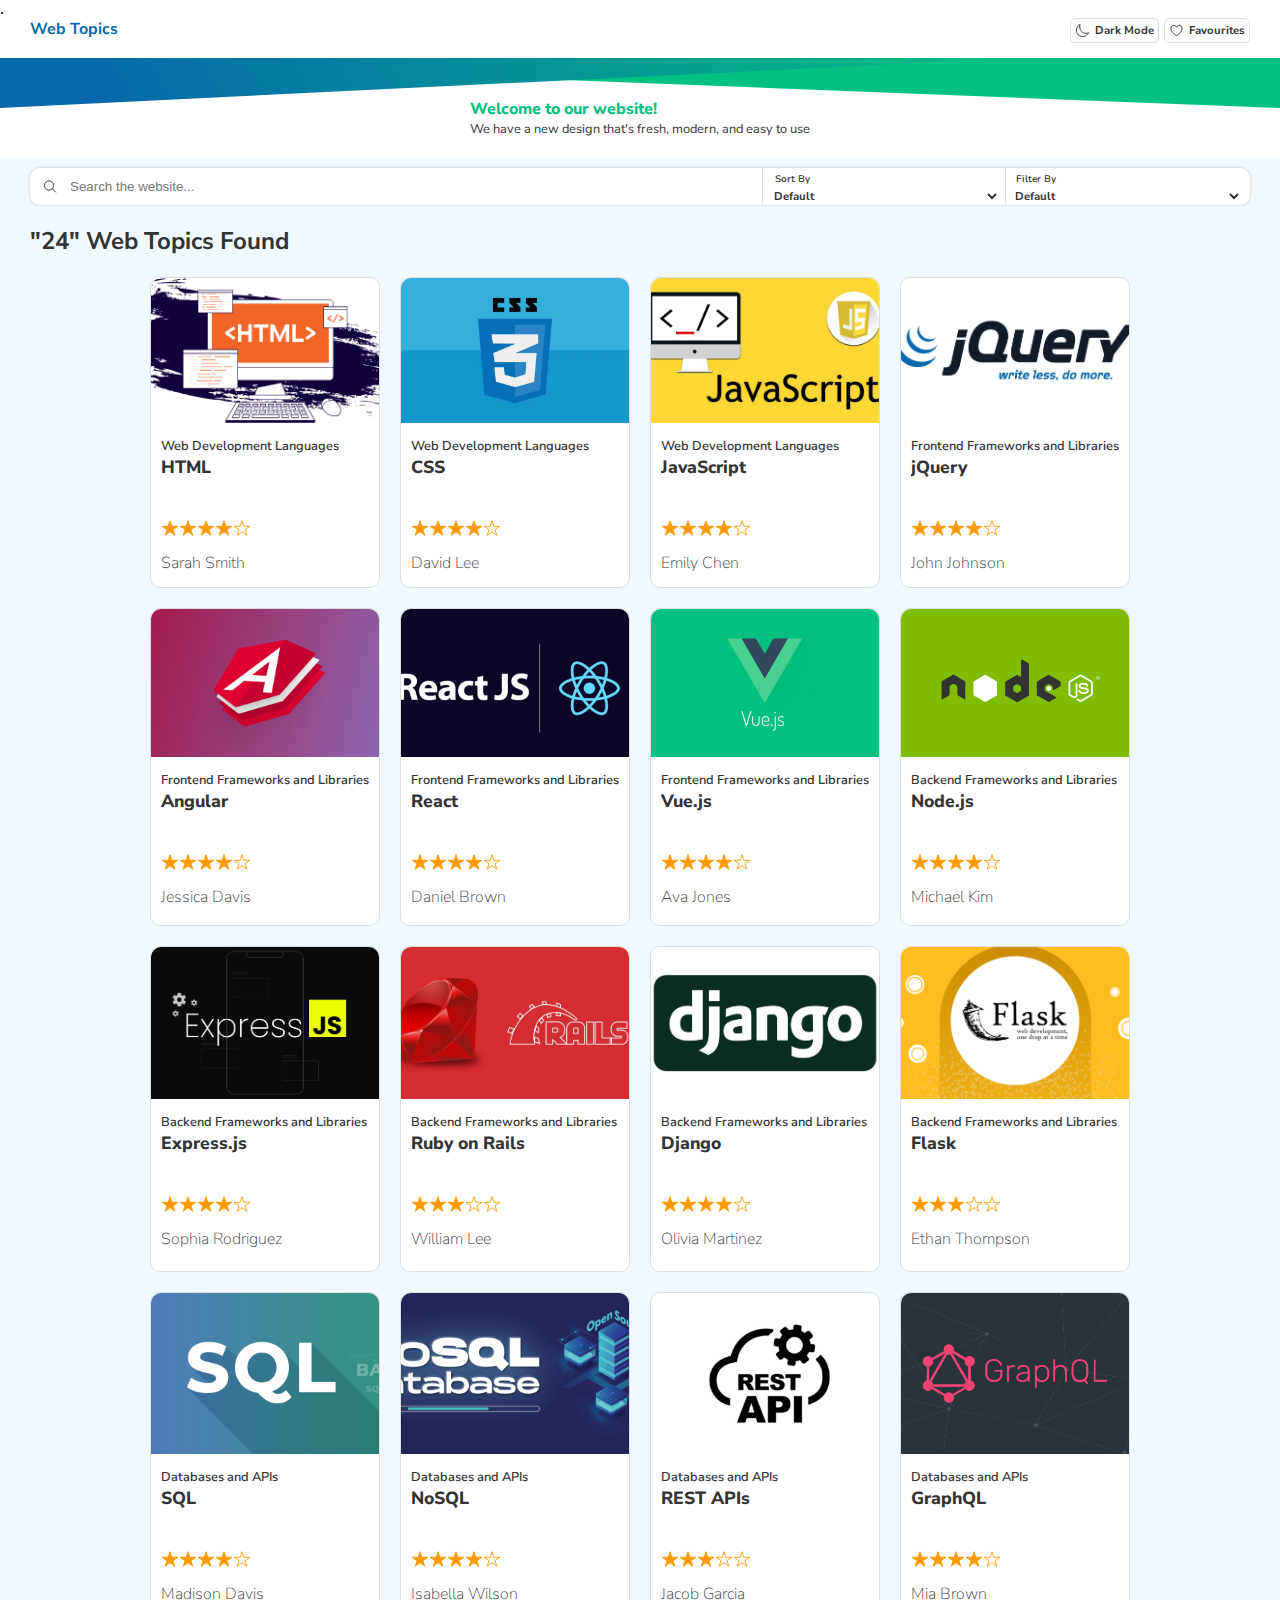
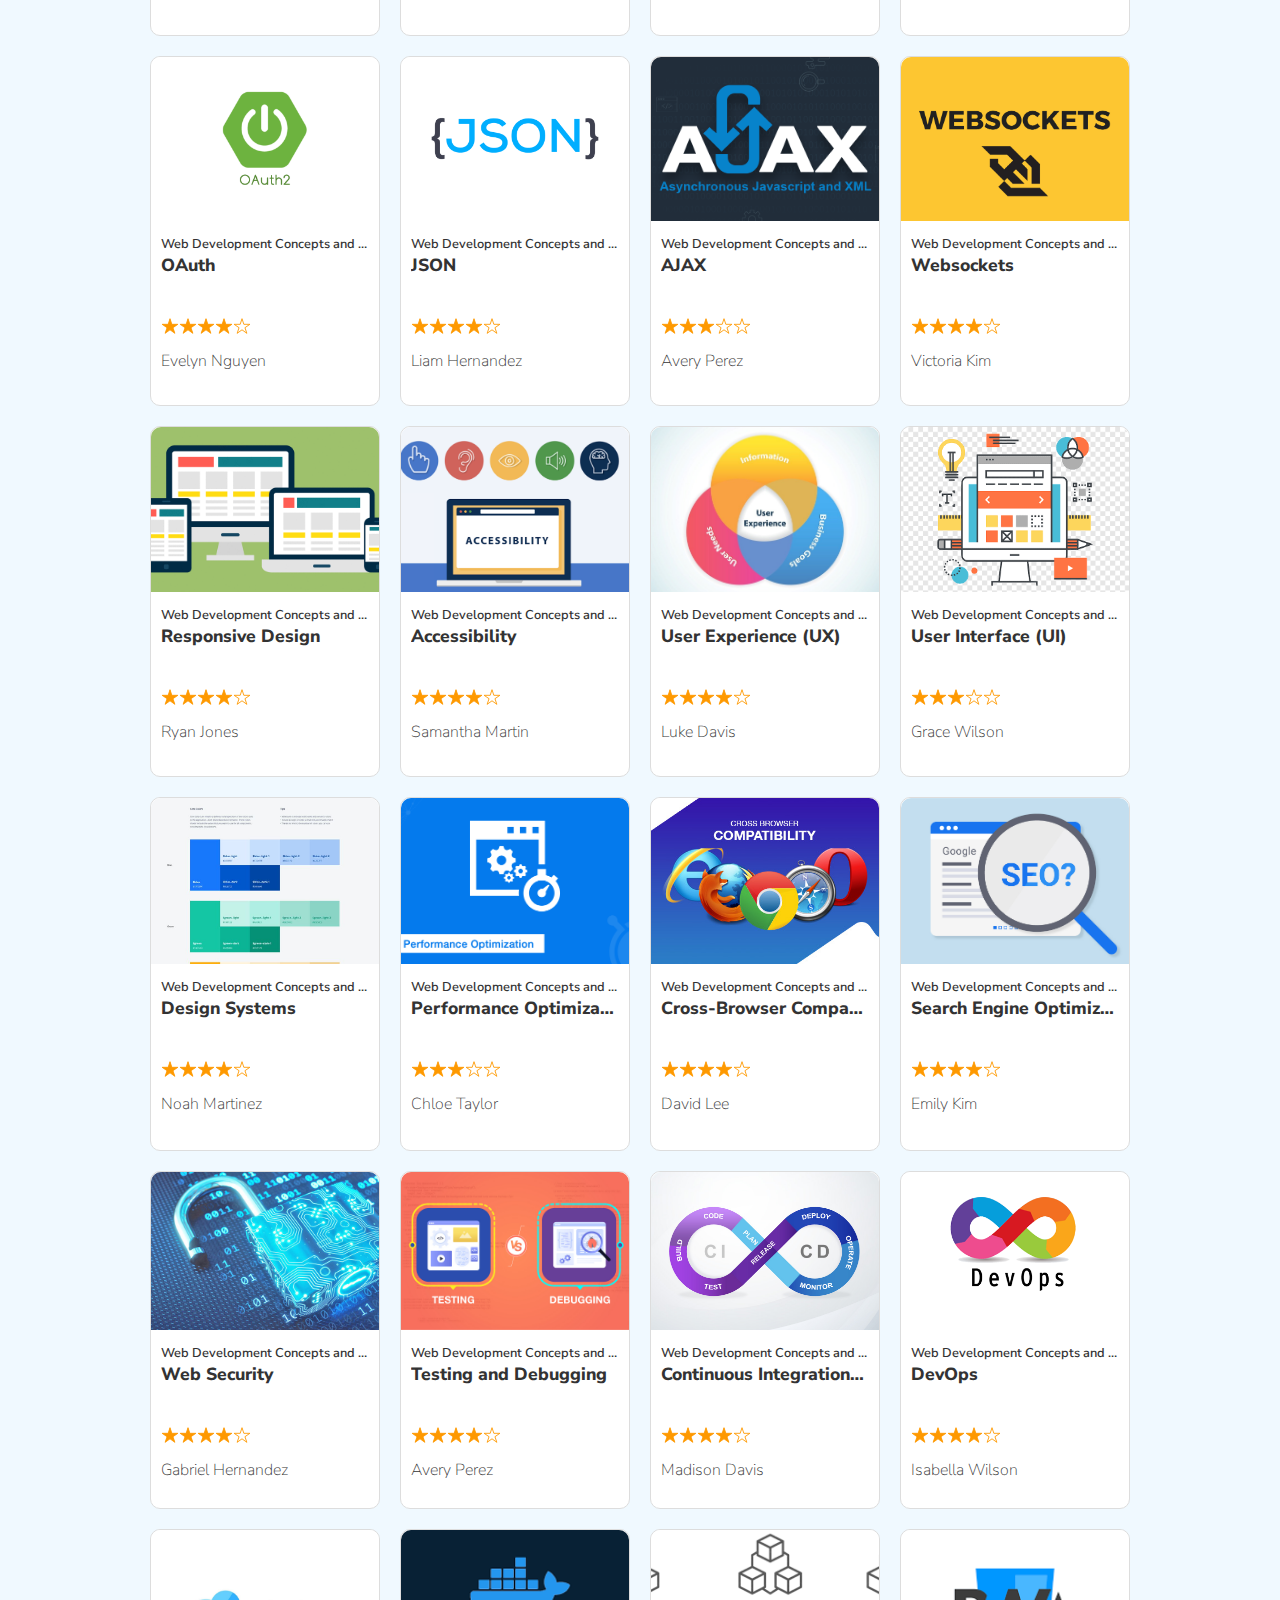
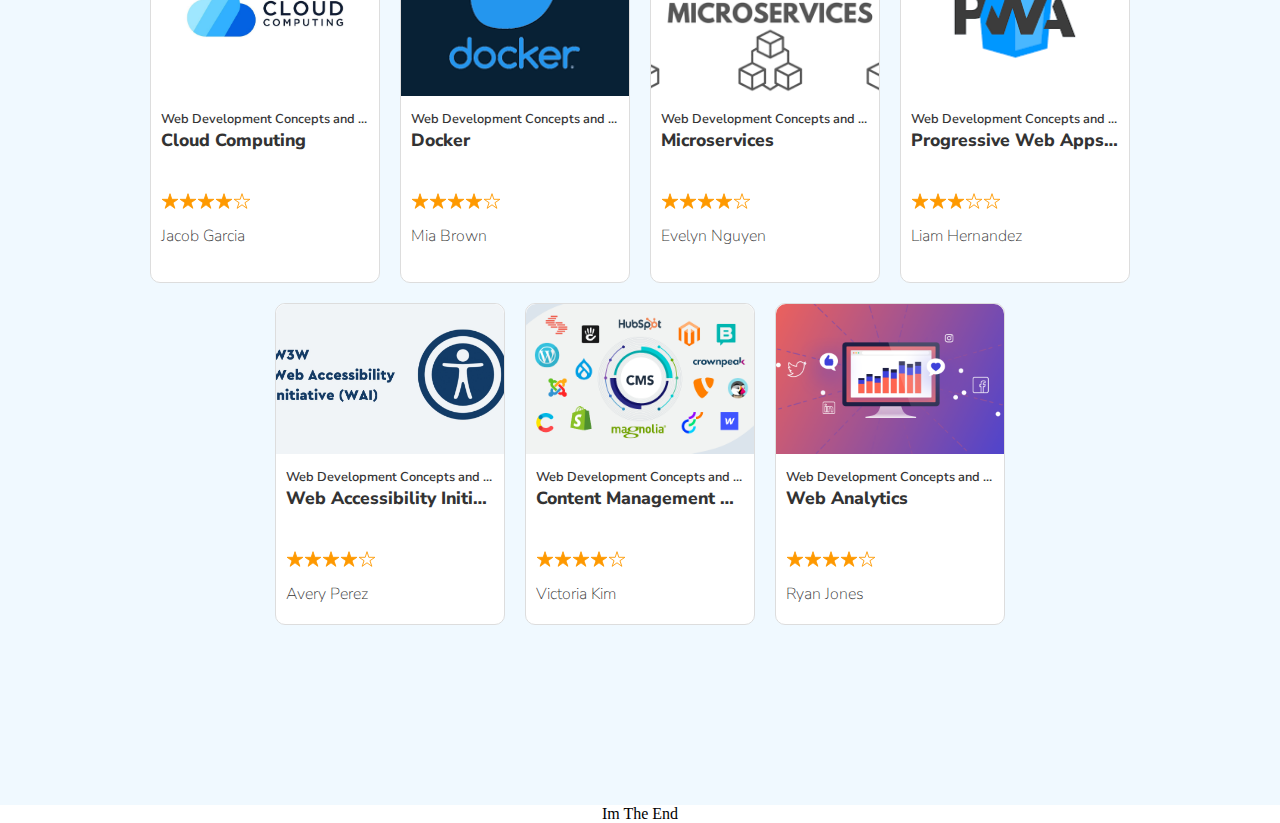
<file: index.html>
<!DOCTYPE html>
<html lang="en">
<head>
    <meta charset="UTF-8">
    <meta name="viewport" content="width=device-width, initial-scale=1.0">.
    <link rel="stylesheet" href="style.css">
    <link rel="preconnect" href="https://fonts.googleapis.com">
    <link rel="preconnect" href="https://fonts.gstatic.com" crossorigin>
    <link href="https://fonts.googleapis.com/css2?family=Nunito+Sans:ital,opsz,wght@0,6..12,200..1000;1,6..12,200..1000&display=swap" rel="stylesheet">
    <title>Web Topics</title>
</head>
<body id="body">
        <header class="header">
            <div class="navWraper">
                <nav>
                    <ul class="nav-list">
                        <li class="main-title"><a class="homeLink" href="/">Web Topics</a></li>
                        <div class="modeFavWraper">
                            <li>
                                <div class="navButton" onclick="changeTheMood()">
                                    <svg xmlns="http://www.w3.org/2000/svg" class="ionicon" viewBox="0 0 512 512"><path d="M160 136c0-30.62 4.51-61.61 16-88C99.57 81.27 48 159.32 48 248c0 119.29 96.71 216 216 216 88.68 0 166.73-51.57 200-128-26.39 11.49-57.38 16-88 16-119.29 0-216-96.71-216-216z" fill="none" stroke="currentColor" stroke-linecap="round" stroke-linejoin="round" stroke-width="32"/></svg>
                                    <p class="navButtonText">Dark Mode</p>
                                </div>
                            </li>
                            <li>
                                <div class="navButton" onclick="toggleFavourite()">
                                    <svg xmlns="http://www.w3.org/2000/svg" class="ionicon" viewBox="0 0 512 512"><path d="M352.92 80C288 80 256 144 256 144s-32-64-96.92-64c-52.76 0-94.54 44.14-95.08 96.81-1.1 109.33 86.73 187.08 183 252.42a16 16 0 0018 0c96.26-65.34 184.09-143.09 183-252.42-.54-52.67-42.32-96.81-95.08-96.81z" fill="none" stroke="currentColor" stroke-linecap="round" stroke-linejoin="round" stroke-width="32"/></svg>
                                    <p class="navButtonText">Favourites</p>
                                </div>
                            </li>
                        </div>
                    </ul>
                </nav>
            </div>
            <div class="welcomeMessage">
                <div class="welcomeMessageContent">
                    <h1>Welcome to our website!</h1>
                    <h4>We have a new design that's fresh, modern, and easy to use</h4>
                </div>
                <div class="triangle1"></div>
                <div class="triangle2"></div>
            </div>
        </header>
        <main class="main">
            <div class="mainContainer">

            
            <div class="searchBar">
                <div class="searchInputWraper">
                    <svg xmlns="http://www.w3.org/2000/svg" class="searchIcon" viewBox="0 0 512 512"><path d="M221.09 64a157.09 157.09 0 10157.09 157.09A157.1 157.1 0 00221.09 64z" fill="none" stroke="currentColor" stroke-miterlimit="10" stroke-width="32"/><path fill="none" stroke="currentColor" stroke-linecap="round" stroke-miterlimit="10" stroke-width="32" d="M338.29 338.29L448 448"/></svg>
                    <input class="searchInput" placeholder="Search the website..." type="text"/>
                </div>
                <div class="searchControls">
                    <div class="searchSortWraper">
                        <label for="searchSort" class="labelSearh">Sort By</label>
                        <select class="searchSort" id="searchSort">
                            <option value="default">Default</option>
                        </select>
                    </div>
                    <div class="searchFilterWraper">
                        <label for="searchFilter" class="labelSearh">Filter By</label>
                        <select class="searchFilter" id="searchFilter">
                            <option value="default">Default</option>
                        </select>
                    </div>
                </div>

                
            </div>
         
            <p class="searchTotalResults">"24" Web Topics Found </p>
            <div class="cardWraper" id="cardWraper">

            </div>



        </main>
    </div>
        <div class="favWindow" id="favWindow">
            <p class="favTopics">My Favourite Topics</p>
            <div class="favCards" id="favCards"></div>
        </div>
        <footer>Im The End</footer>
        <script src="data.js"></script>
        <script src="script.js"></script>
</body>

</html>
</file>
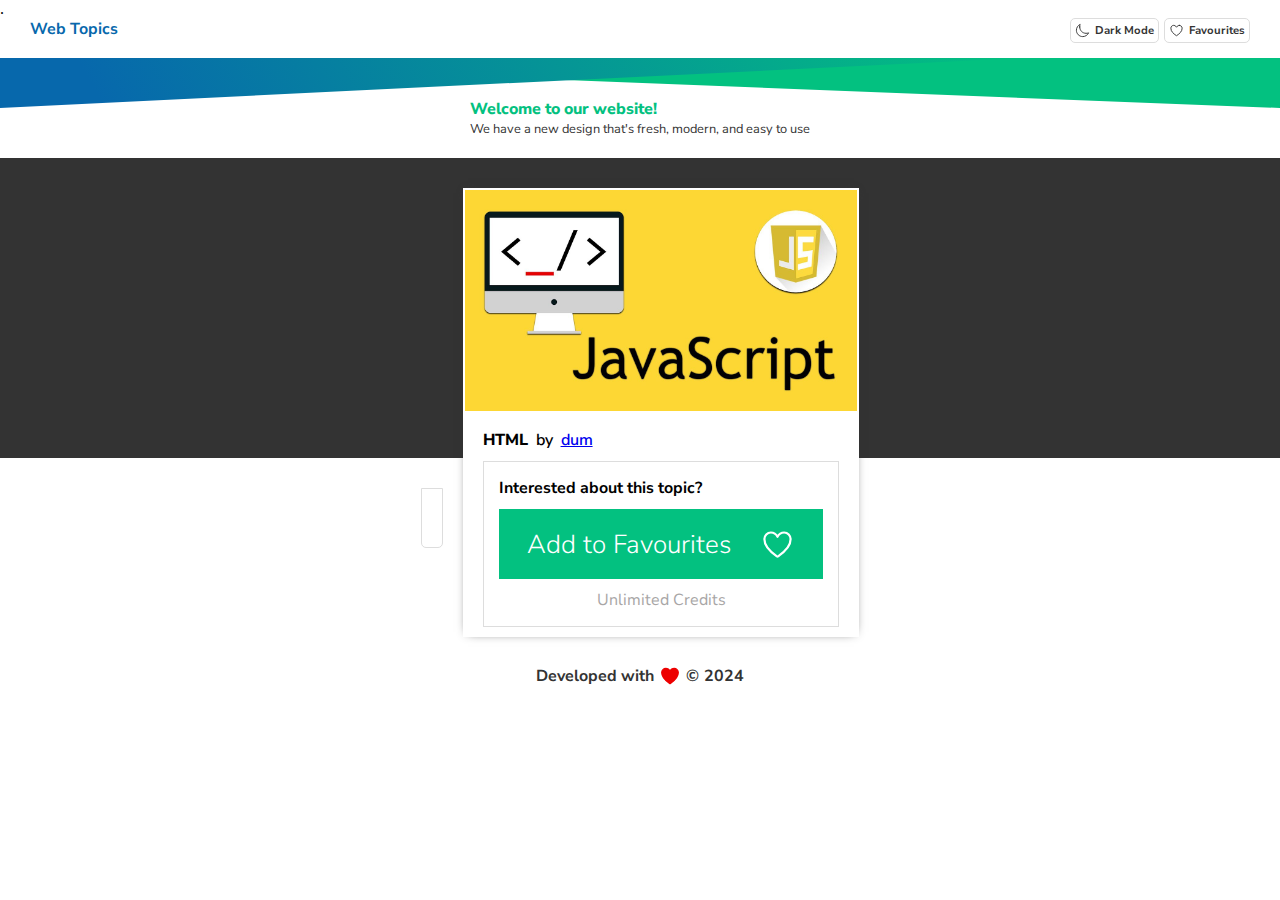
<file: topic.html>
<!DOCTYPE html>
<html lang="en">
<head>
    <meta charset="UTF-8">
    <meta name="viewport" content="width=device-width, initial-scale=1.0">.
    <link rel="stylesheet" href="style.css">
    <link rel="preconnect" href="https://fonts.googleapis.com">
    <link rel="preconnect" href="https://fonts.gstatic.com" crossorigin>
    <link href="https://fonts.googleapis.com/css2?family=Nunito+Sans:ital,opsz,wght@0,6..12,200..1000;1,6..12,200..1000&display=swap" rel="stylesheet">
    <title>Web Topics</title>
</head>
<body id="body">

        <header class="header">
            <div class="navWraper">
                <nav>
                    <ul class="nav-list">
                        <li class="main-title"><a class="homeLink" href="/">Web Topics</a></li>
                        <div class="modeFavWraper">
                            <li>
                                <div class="navButton" onclick="changeTheMood()">
                                    <svg xmlns="http://www.w3.org/2000/svg" class="ionicon" viewBox="0 0 512 512"><path d="M160 136c0-30.62 4.51-61.61 16-88C99.57 81.27 48 159.32 48 248c0 119.29 96.71 216 216 216 88.68 0 166.73-51.57 200-128-26.39 11.49-57.38 16-88 16-119.29 0-216-96.71-216-216z" fill="none" stroke="currentColor" stroke-linecap="round" stroke-linejoin="round" stroke-width="32"/></svg>
                                    <p class="navButtonText">Dark Mode</p>
                                </div>
                            </li>
                            <li>
                                <div class="navButton" onclick="toggleFavourite()">
                                    <svg xmlns="http://www.w3.org/2000/svg" class="ionicon" viewBox="0 0 512 512"><path d="M352.92 80C288 80 256 144 256 144s-32-64-96.92-64c-52.76 0-94.54 44.14-95.08 96.81-1.1 109.33 86.73 187.08 183 252.42a16 16 0 0018 0c96.26-65.34 184.09-143.09 183-252.42-.54-52.67-42.32-96.81-95.08-96.81z" fill="none" stroke="currentColor" stroke-linecap="round" stroke-linejoin="round" stroke-width="32"/></svg>
                                    <p class="navButtonText">Favourites</p>
                                </div>
                            </li>
                        </div>
                    </ul>
                </nav>
            </div>
            <div class="welcomeMessage">
                <div class="welcomeMessageContent">
                    <h1>Welcome to our website!</h1>
                    <h4>We have a new design that's fresh, modern, and easy to use</h4>
                </div>
                <div class="triangle1"></div>
                <div class="triangle2"></div>
            </div>
        </header>
        <main class="mainTopic">
            <div class="background1">
            </div>

            <div class="topicWraper">

                <div class="topicInfoSubsWraper">
                    <div class="topicInfo" id="topicInfo">


                    </div>

                    <div class="topicSubs" id="topicSubs">
                        <div class="topicSubsUnit">
                            <p class="topicSubsHeader" id="topicSubsHeader"></p>
                        </div>
                    </div>

                </div>

                <div class="topicCard" id="topicCard">
                    <img class="topicCardImage" id="topicCardImage" alt="topic Image" src="./assets/cards/javascript.jpg"/>
                    
                    <div class="topicCardAttFavWraper">
                        <div class="topicCardAtt">
                            <p class="topicCardAttTitle" id="topicCardAttTitle">HTML</p>
                            <p class="topicCardAttBy">by</p>
                            <a class="topicCardAttLink" href="#" id="topicCardAttLink">dum</a>
                        </div>
                        <div class="topicCardFavBox">
                            <p class="intrested">
                                Interested about this topic?
                            </p>
                            <div class="topicCardFavButton">
                                <p>Add to Favourites</p>
                                <svg xmlns="http://www.w3.org/2000/svg" class="topicCardAddToFav" viewBox="0 0 512 512"><path d="M352.92 80C288 80 256 144 256 144s-32-64-96.92-64c-52.76 0-94.54 44.14-95.08 96.81-1.1 109.33 86.73 187.08 183 252.42a16 16 0 0018 0c96.26-65.34 184.09-143.09 183-252.42-.54-52.67-42.32-96.81-95.08-96.81z" fill="none" stroke="currentColor" stroke-linecap="round" stroke-linejoin="round" stroke-width="32"/></svg>
                            </div>
                            <p class="unlimitedCredits">Unlimited Credits</p>
                        </div>
                    </div>



                </div>
                <div class="fotterForTopic">
                    <p>Developed with</p>
                    <svg xmlns="http://www.w3.org/2000/svg" class="fotterForTopicIcon" viewBox="0 0 512 512"><path d="M352.92 80C288 80 256 144 256 144s-32-64-96.92-64c-52.76 0-94.54 44.14-95.08 96.81-1.1 109.33 86.73 187.08 183 252.42a16 16 0 0018 0c96.26-65.34 184.09-143.09 183-252.42-.54-52.67-42.32-96.81-95.08-96.81z" fill="#ed0000" stroke="currentColor" stroke-linecap="round" stroke-linejoin="round" stroke-width="32"/></svg>
                    <p>©</p>
                    <p>2024</p>
                </div>
            </div>
            
        </main>
        
        <div class="favWindow" id="favWindow">
            <p class="favTopics">My Favourite Topics</p>
            <div class="favCards" id="favCards"></div>
        </div>
        <script src="data.js"></script>
        <script src="script.js"></script>
        <script src="scriptTopic.js"></script>
</body>

</html>
</file>
<file: style.css>
*{
    margin: 0px;
    padding: 0px;
    box-sizing: border-box;
}
:root{
    --brand-primary: #0768AC;
    --brand-secondary: #03C180;
    --bg_default: #FFFFFF;
    --bg_body: #F0F9FF;
    --lines-color: #DDDDDD;
    --body-text: #333333;
    --heart-color: #DC143C;
    --triangle2:linear-gradient(60deg, rgba(7,104,172,1) 10%, rgba(3,193,128,1) 100%);
    --mainFont:"Nunito Sans", sans-serif; 
}
.darkColors{
    --bg_default: #1A1A1A;
    --bg_body:#282828;
    --lines-color:#282828;
    --body-text:#EDEDED;
}

footer{
    background-color: var(--bg_default);
}
body{

    display: flex;
    flex-direction: column;
    min-height: 100vh;
    background-color: var(--bg_default);
}
.nav-list{
    display: flex;
    list-style: none;
    justify-content: space-between;
}
.homeLink{
    text-decoration: none;
    font-family: var(--mainFont);
    font-weight: 700;
    color: var(--brand-primary);
}
.homeLink:visited{
    color: var(--brand-primary);

}
.modeFavWraper{
    display: flex;
    gap: 5px;
}
.nav-list{
    color: var(--body-text);
    font-family: var(--mainFont);
    font-weight: 400;
}
.navWraper{
    margin: 0px 30px 15px 30px;
    background-color: var(--bg_default);
}

.navButton{
    display: flex;
    justify-content: center;
    flex-wrap: nowrap;
    align-items: center;
    gap: 5px;
    border: 1px solid var(--lines-color);
    padding: 4px;
    border-radius: 5px;
    cursor: pointer;
    font-family: var(--mainFont);
    font-weight: 700;
    font-size: 0.7rem;
}
.ionicon{
    width: 15px;
    color: var(--body-text);
}

.welcomeMessage{
    position: relative;
    display: flex;
    text-align: center;
    justify-content: center;
    background-color: var(--bg_default);
    height: 100px;
}
.triangle1 {
    width: 100%;
    height: 50px;
    background-color:var(--brand-secondary);
    clip-path: polygon(100% 0, 0 0, 100% 100%);
    position: absolute;
}
.triangle2{
    width: 80%;
    height: 50px;
    background-image:var(--triangle2);
    clip-path: polygon(100% 0, 0 0, 0% 100%);
    position: absolute;
    left: 0;

}
.tri2{
    width: 0;
    height: 0;
    left: 0;
    border-left: 0px solid transparent;
    border-right: 80vw solid transparent;
    border-top: 50px solid var(--brand-primary);
    position: absolute;
}
.welcomeMessageContent{
    font-family: var(--mainFont);
    text-align: left;
    top:40px;
    position: absolute;
}
.welcomeMessageContent h1{
    font-size: 1rem;
    color: var(--brand-secondary);
    font-weight: 800;
}
.welcomeMessageContent h4{
    color: var(--body-text);
    font-size: 0.8rem;
    font-weight: 400;

}
.main{
    padding: 10px 30px;
    background-color: var(--bg_body);
    padding-bottom: 180px;
    display: flex;
    justify-content: center;

}
.mainContainer{
    display: flex;
    flex-direction: column;
    gap: 20px;
    
    max-width: 1600px;
}
.searchTotalResults{
    font-family: var(--mainFont);
    font-weight: 700;
    font-size: 1.5rem;
    color: var(--body-text);
}

.searchBar{
    display: flex;
    width: 100%;
    background-color: var(--bg_default);
    padding: 0px 3px 0px 10px;
    gap: 2px;
    box-shadow: 0px 0px 2px 1px var(--lines-color);;
    border-radius:10px;
    overflow: hidden;
}

.searchInputWraper{
    display: flex;
    align-items: center;
    justify-content: center;
    width: 60%;
    background-color: var(--bg_default);  
}
.searchIcon{
    width: 20px;
    height: 15px;
    color: var(--body-text);
}
.searchInput{
    flex-grow: 1;
    height: 100%;
    border: none;
    background-color: var(--bg_default);
    padding-left: 10px;
    color: var(--body-text);
    border-right: 1px solid var(--lines-color);
}
.searchInput:focus{
    outline: none;
}
.searchSortWraper,.searchFilterWraper{
    width: 50%;
    padding: 0px 5px;
    border: none;
}
select{
    background-color: var(--bg_default);
    color: var(--body-text);
  }

.searchSort,.searchFilter{
    width: 100%;
    border: none;
    font-size: 0.7rem;
    font-family: var(--mainFont);
    font-weight: 700;

}
.searchSortWraper{
    border-right: 1px solid var(--lines-color);
}
.searchControls{
    width: 40%;
    display: flex;
}
.labelSearh{
    margin-left: 5px;
    font-size: 0.6rem;
    color: var(--body-text);
    font-family: var(--mainFont);
    font-weight: 600;
}


.cardWraper{
    flex-grow: 1;
    display: flex;
    flex-wrap: wrap;
    gap: 20px;
    justify-content: center;

}

.card{
    min-width: 230px;
    max-width: 230px;
    min-height: 300px;
    padding-bottom: 20px;
    border-radius: 10px;
    cursor: pointer;
    border: 1px solid var(--lines-color);
    background-color: var(--bg_default);
    
}


.cardImage{
    width: 100%;
    height: 50%;
    background-color: #FFFFFF;
    border-radius: 10px 10px 0px 0px ;
    object-fit: cover;
}
.allStars{
    display: flex;
}
.ratingStars{
    width: 18px;
    display: flex;
    margin-top: 20px;
}

.cardInfo{
    flex-direction: column;
    justify-content: space-between;
    padding: 10px;
}
.cardDiscription{
    color: var(--body-text);
    font-size: 0.8rem;
    font-family: var(--mainFont);
    font-weight: 600;
    white-space: nowrap;
    text-overflow: ellipsis;
    overflow: hidden; 

}
.cardTitle{
    color: var(--body-text);
    white-space: nowrap;
    text-overflow: ellipsis;
    overflow: hidden; 
    font-family: var(--mainFont);
    font-weight: 800;
    font-size: 1.1rem;
    margin-bottom: 20px;
}
.cardAuther{
    color: var(--body-text);
    margin-top: 15px;
    font-family: var(--mainFont);
    font-weight: 200;
}


.favWindow{
    background-color: var(--bg_default);
    color: var(--body-text);
    position: fixed;
    bottom: 0px;
    width: 100%;
    box-shadow:0px 0px 3px 1px var(--lines-color); ;
    height: 180px;
    padding: 10px 30px;
    display: none;
    overflow-x: auto;
    overflow-y: hidden;
    scrollbar-width: thin;

}
.favTopics{
    font-family: var(--mainFont);
    color: var(--body-text);
    font-weight: 800;
    margin-bottom: 10px;
}
.favCards{
    display: flex;
    gap: 20px;
}

.favCard{
    box-shadow: 0px 0px 1px 1px var(--lines-color);
    width: 120px;
    height: 120px;
    border-radius: 5px 5px 0px 0px;

}
.favImg{
    width: 120px;
    height: 70px;
    border-radius: 5px 5px 0px 0px;
}

.favTitle{
    font-family: var(--mainFont);
    font-weight: 800;
    color: var(--body-text);
    margin-left: 10px;
    overflow: hidden; 
    white-space: nowrap;
    text-overflow: ellipsis;
}
.favStars{
    margin-left: 10px;
    display: flex;
}
.favStar{
    width: 12px;

}

footer{
    text-align: center;
}





/* Topic */
.mainTopic{
    position: relative;
    display: flex;
    flex-direction: column;
    align-items: center;
}

.background1{
    width: 100%;
    height: 300px;
    background-color: #333333;
}

.topicWraper{
    max-width: 800px;
    position: relative;
    position: absolute;
    align-self: center;
    display: flex;
    justify-content: center;
    padding: 30px 0px 0px 0px;
    gap: 20px;

}
.fotterForTopic{
    position: absolute;
    bottom: -50px;
    font-family: var(--mainFont);
    color: var(--body-text);
    font-size: 1rem;
    display: flex;
    font-weight: 700;
    gap: 5px;
    
}
.fotterForTopicIcon{
    width: 22px;
    color: #ed0000;
    fill: red;
}
.topicInfoSubsWraper{
    display: flex;
    flex-direction: column;
}
.topicInfo{
    font-family: var(--mainFont);
    min-height: 300px; 
}
.topicTitle{
    color: #03C180;
    font-size: 1rem;
    font-weight: 500;
}
.topicAbbrev{
    color: #FFFFFF;
    font-size: 1.5rem;
    font-weight: 700;
}
.topicRatingStars{
    display: flex;
    margin-bottom: 15px;
}
.topicDescription{
    color: #FFFFFF;
    font-size: 16px;
    font-weight: 600;
}
.topicSubs{
    display: flex;
    flex-direction: column;
    font-family: var(--mainFont);
    color: var(--body-text);
}
.topicSubsUnit{
    min-height: 60px;
    height: fit-content;
    display: flex;
    align-items: center;
    padding-left: 20px;
    background-color: var(--bg_default);
    border-bottom: 1px solid var(--lines-color);
    border-left: 1px solid var(--lines-color);
    border-right: 1px solid var(--lines-color);
}
.topicSubsUnit:first-child {
    border-radius: 5px 5px 0px 0px ;
    border-top: 1px solid var(--lines-color);
 }
.topicSubsUnit:last-child {
    border-radius: 0px 0px 5px 5px;
 }
.topicSubsHeader{
    font-size: 1.5rem;
    font-weight: 800;
}
.checkMark{
    min-width: 35px;
    max-width: 35px;

    color: #03C180;
    margin-right: 15px;
}
.topicSubsUnitText{
    font-size: 1.1rem;
    font-weight: 600;
}
.topicCard{
    min-width: 350px;
    height: max-content;
    background-color: #FFFFFF;
    font-family: var(--mainFont);
    box-shadow: 0px 0px 10px -5px #333333;
}

.topicCardImage{
    width: 100%;
    height: 225px;
    border: 2px solid #FFFFFF;
    object-fit: cover;
}
.topicCardAttFavWraper{
    display: flex;
    flex-direction: column;
    padding: 10px 20px;
    gap: 10px;
}
.topicCardAtt{
    display: flex;
    gap: 8px;

}
.topicCardAttTitle{
    font-weight: 800;
}
.topicCardAttBy,.topicCardAttLink{
    font-weight: 600;
}
.topicCardFavBox{
    width: 100%;
    padding: 15px 15px;
    border: 1px solid #DDDDDD;
    display: flex;
    flex-direction: column;
}
.topicCardAddToFav{
    width: 35px;
}
.intrested{
    font-weight: 700;
    margin-bottom: 10px;
}
.topicCardFavButton{
    display: flex;
    height: 70px;
    align-items: center;
    justify-content: space-evenly;
    background-color: var(--brand-secondary);
    color: #FFFFFF;
    font-size: 26px;
    font-weight: 300;
}
.miniTopicCardFavButton{
    
    display: flex;
    height: 70px;
    align-items: center;
    justify-content: space-evenly;
    background-color: var(--brand-secondary);
    color: #FFFFFF;
    font-size: 26px;
    font-weight: 300;
    display: none;
}
.unlimitedCredits{
    margin-top: 10px;
    color: #a8a6a6;
    font-weight: 400;
    align-self: center;

}
@media only screen and (max-width: 680px) {
    /* home */
        .navButtonText{
            display: none;
        }
        .searchBar{
            flex-direction: column;
            align-items: center;
            justify-content: space-between;
            height: 80px;
            padding: 10px 10px;
            gap: 10px;
            
        }
        .searchInputWraper{
            width: 100%;
            height: 40px;
        }
        .searchControls{
            width: 100%;
        }
    /* Topic */
    .topicWraper{
        flex-direction: column;
        align-items: center;
        padding: 30px;
    }

    .miniTopicCardFavButton{
        display: flex;
        margin-bottom: 20px;
    }
    .topicCardAttFavWraper{
        display: none;
    }
    .topicInfoSubsWraper{

        order: 1;
    }
    .background1{
        width: 100%;
        height: 600px;
        background-color: #333333;
    }
    .topicCard{
        background-color: #ffffff00;

    }.topicCardImage{
        width: 100%;
        height: auto;
        border: 2px solid #FFFFFF;
        object-fit: cover;
    }
    
    }
</file>
